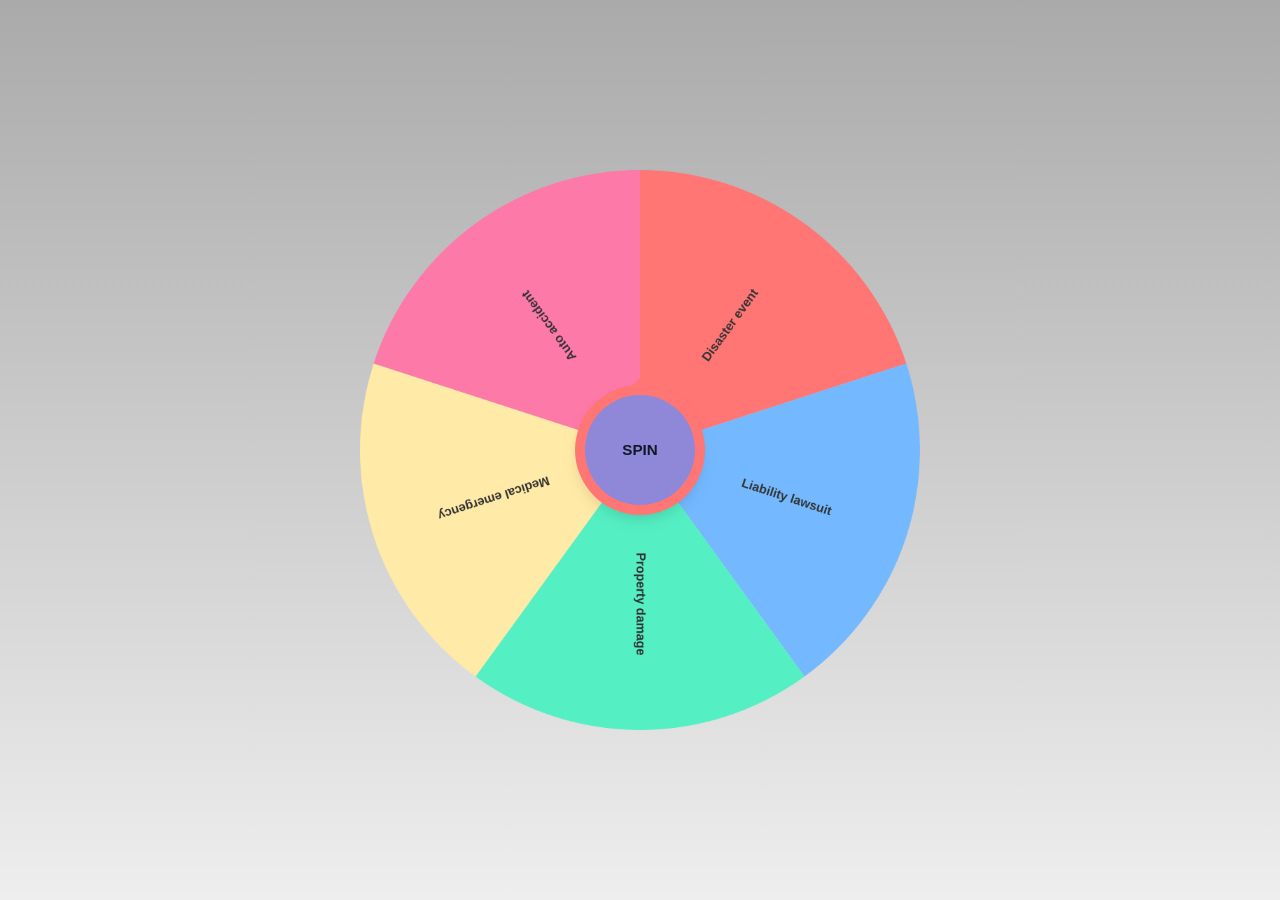
<file: index.html>
<!doctype html>
<html>
  <head>
    <title>Welcome to Spin the Wheel</title>
    <meta charset="UTF-8" />
    <style>
      @import url("https://fonts.googleapis.com/css2?family=Lato:wght@400;700&display=swap");
    </style>
    <link rel="stylesheet" href="src/styles.css" />
  </head>

  <body>
    <div id="spin_the_wheel">
      <canvas id="wheel" width="800" height="800"></canvas>
      <div id="spin"><span>SPIN</span></div>
    </div>
    <script defer src="src/index.js"></script>
  </body>
</html>
</file>
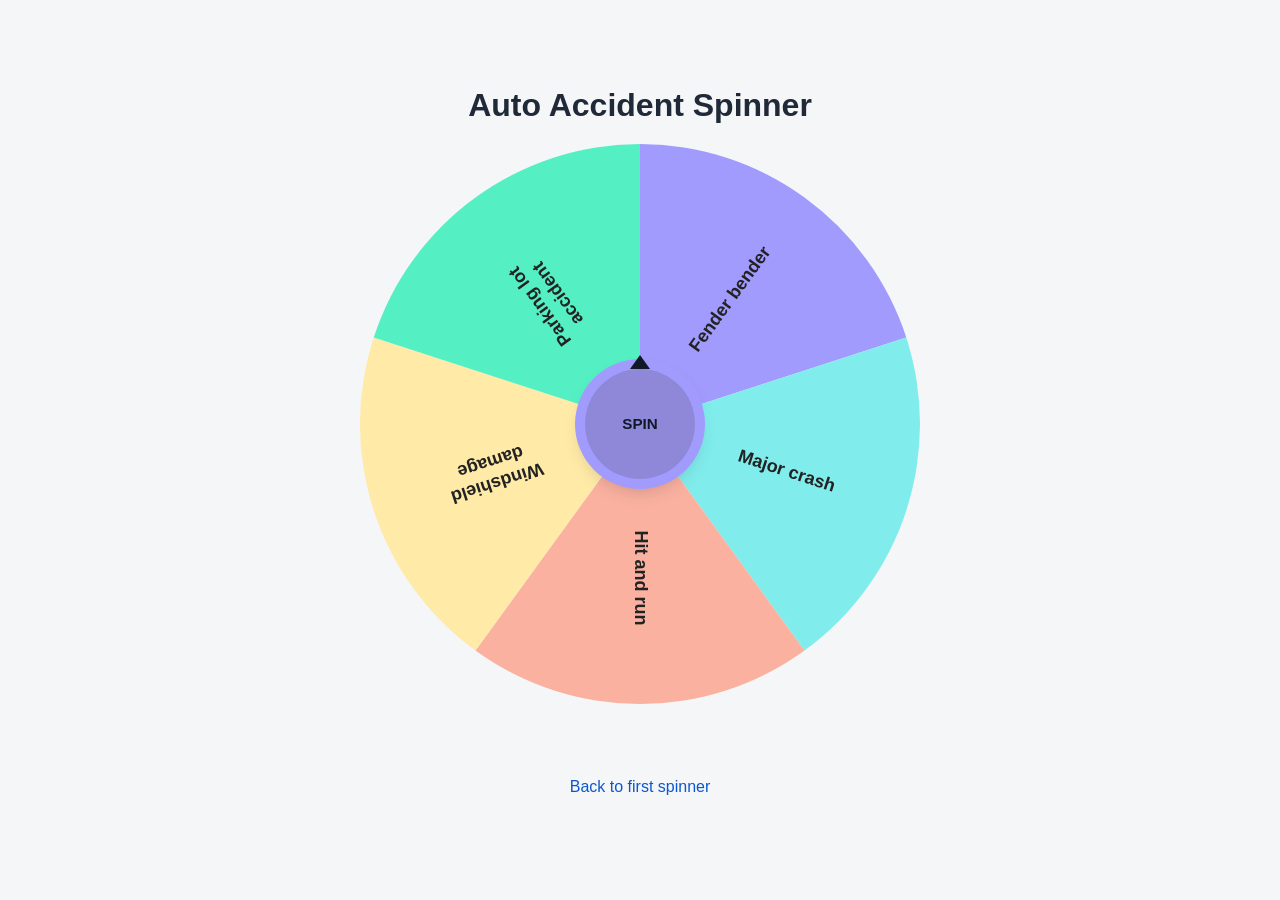
<file: auto/index.html>
<!doctype html>
<html lang="en">
<head>
  <meta charset="UTF-8" />
  <meta name="viewport" content="width=device-width, initial-scale=1.0" />
  <title>Auto Accident Spinner</title>
  <link rel="stylesheet" href="../src/secondary-spinner.css" />
</head>
<body>
  <div class="page-wrap">
    <h1 id="page-title">Auto Accident Spinner</h1>

    <div id="spin_the_wheel">
      <canvas id="wheel" width="560" height="560"></canvas>
      <div id="spin"><span>SPIN</span></div>
    </div>

    <div id="result"></div>

    <div class="back-link">
      <a href="/">Back to first spinner</a>
    </div>
  </div>

  <script src="../src/secondary-spinner.js"></script>
  <script>
    createSecondarySpinner({
      title: "Auto Accident Spinner",
      sectors: [
        { color: "#a29bfe", text: "#222222", label: "Fender bender" },
        { color: "#81ecec", text: "#222222", label: "Major crash" },
        { color: "#fab1a0", text: "#222222", label: "Hit and run" },
        { color: "#ffeaa7", text: "#222222", label: "Windshield damage" },
        { color: "#55efc4", text: "#222222", label: "Parking lot accident" }
      ]
    });
  </script>
</body>
</html>
</file>
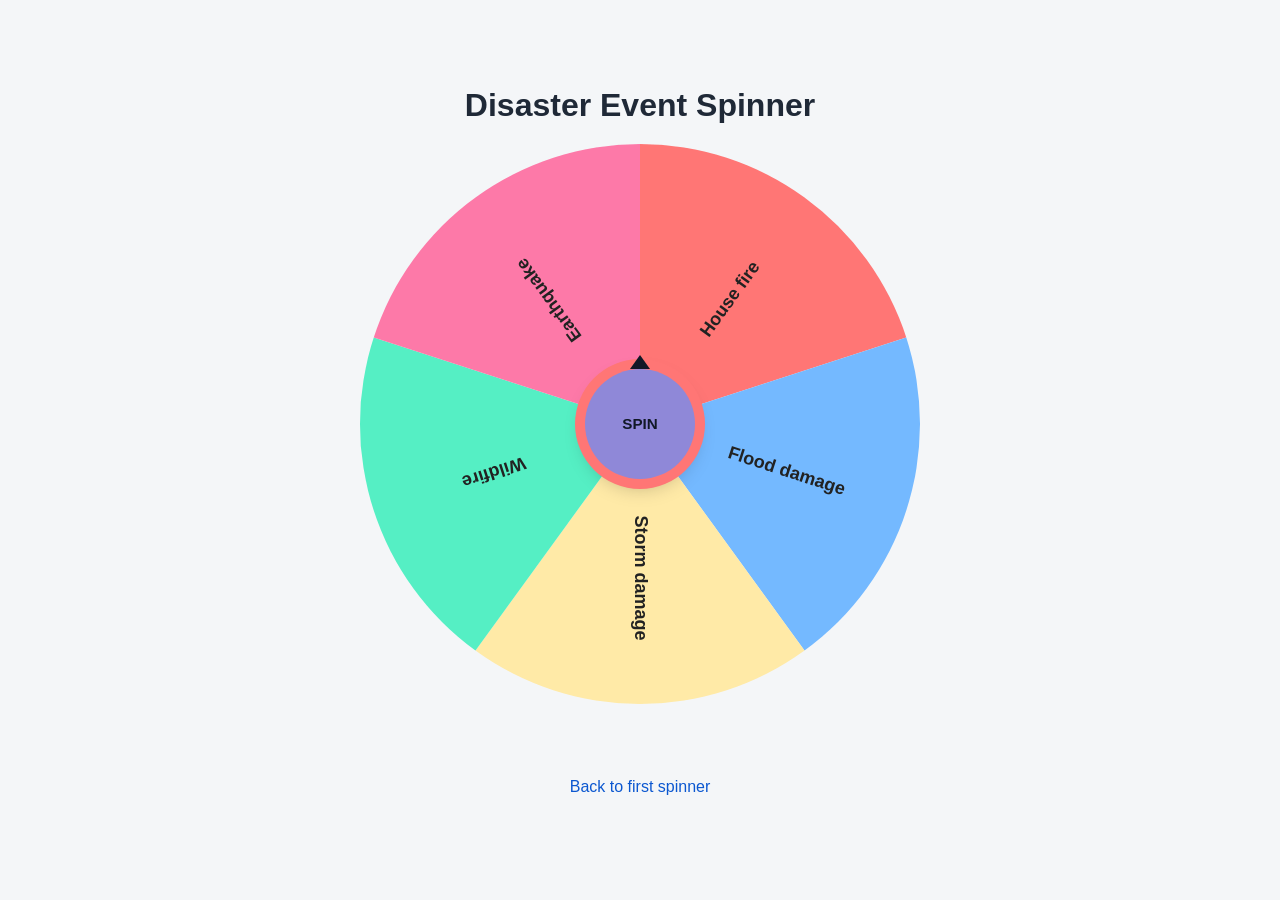
<file: disaster/index.html>
<!doctype html>
<html lang="en">
<head>
  <meta charset="UTF-8" />
  <meta name="viewport" content="width=device-width, initial-scale=1.0" />
  <title>Disaster Event Spinner</title>
  <link rel="stylesheet" href="../src/secondary-spinner.css" />
</head>
<body>
  <div class="page-wrap">
    <h1 id="page-title">Disaster Event Spinner</h1>

    <div id="spin_the_wheel">
      <canvas id="wheel" width="560" height="560"></canvas>
      <div id="spin"><span>SPIN</span></div>
    </div>

    <div id="result"></div>

    <div class="back-link">
      <a href="/">Back to first spinner</a>
    </div>
  </div>

  <script src="../src/secondary-spinner.js"></script>
  <script>
    createSecondarySpinner({
      title: "Disaster Event Spinner",
      sectors: [
        { color: "#ff7675", text: "#222222", label: "House fire" },
        { color: "#74b9ff", text: "#222222", label: "Flood damage" },
        { color: "#ffeaa7", text: "#222222", label: "Storm damage" },
        { color: "#55efc4", text: "#222222", label: "Wildfire" },
        { color: "#fd79a8", text: "#222222", label: "Earthquake" }
      ]
    });
  </script>
</body>
</html>
</file>
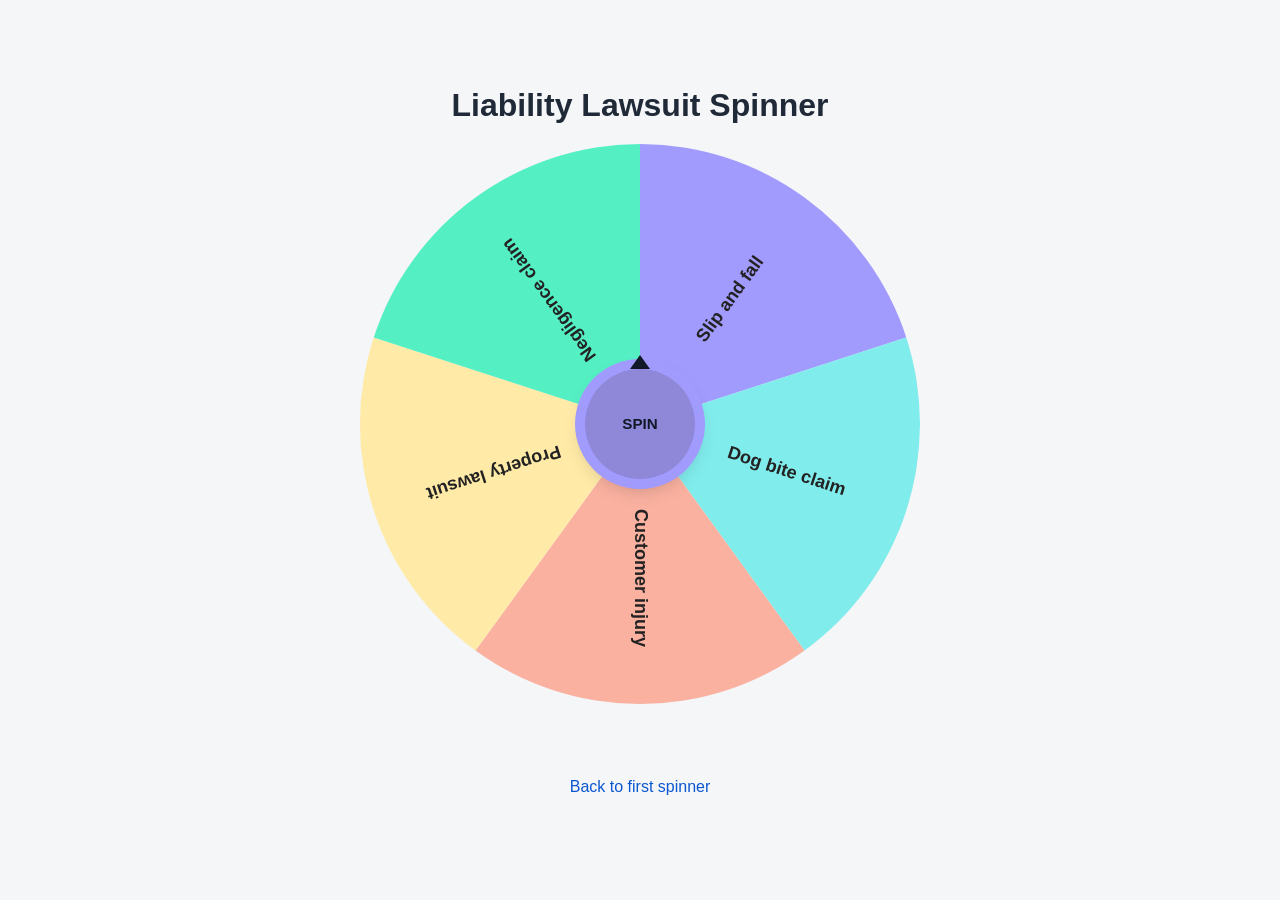
<file: liability/index.html>
<!doctype html>
<html lang="en">
<head>
  <meta charset="UTF-8" />
  <meta name="viewport" content="width=device-width, initial-scale=1.0" />
  <title>Liability Lawsuit Spinner</title>
  <link rel="stylesheet" href="../src/secondary-spinner.css" />
</head>
<body>
  <div class="page-wrap">
    <h1 id="page-title">Liability Lawsuit Spinner</h1>

    <div id="spin_the_wheel">
      <canvas id="wheel" width="560" height="560"></canvas>
      <div id="spin"><span>SPIN</span></div>
    </div>

    <div id="result"></div>

    <div class="back-link">
      <a href="/">Back to first spinner</a>
    </div>
  </div>

  <script src="../src/secondary-spinner.js"></script>
  <script>
    createSecondarySpinner({
      title: "Liability Lawsuit Spinner",
      sectors: [
        { color: "#a29bfe", text: "#222222", label: "Slip and fall" },
        { color: "#81ecec", text: "#222222", label: "Dog bite claim" },
        { color: "#fab1a0", text: "#222222", label: "Customer injury" },
        { color: "#ffeaa7", text: "#222222", label: "Property lawsuit" },
        { color: "#55efc4", text: "#222222", label: "Negligence claim" }
      ]
    });
  </script>
</body>
</html>
</file>
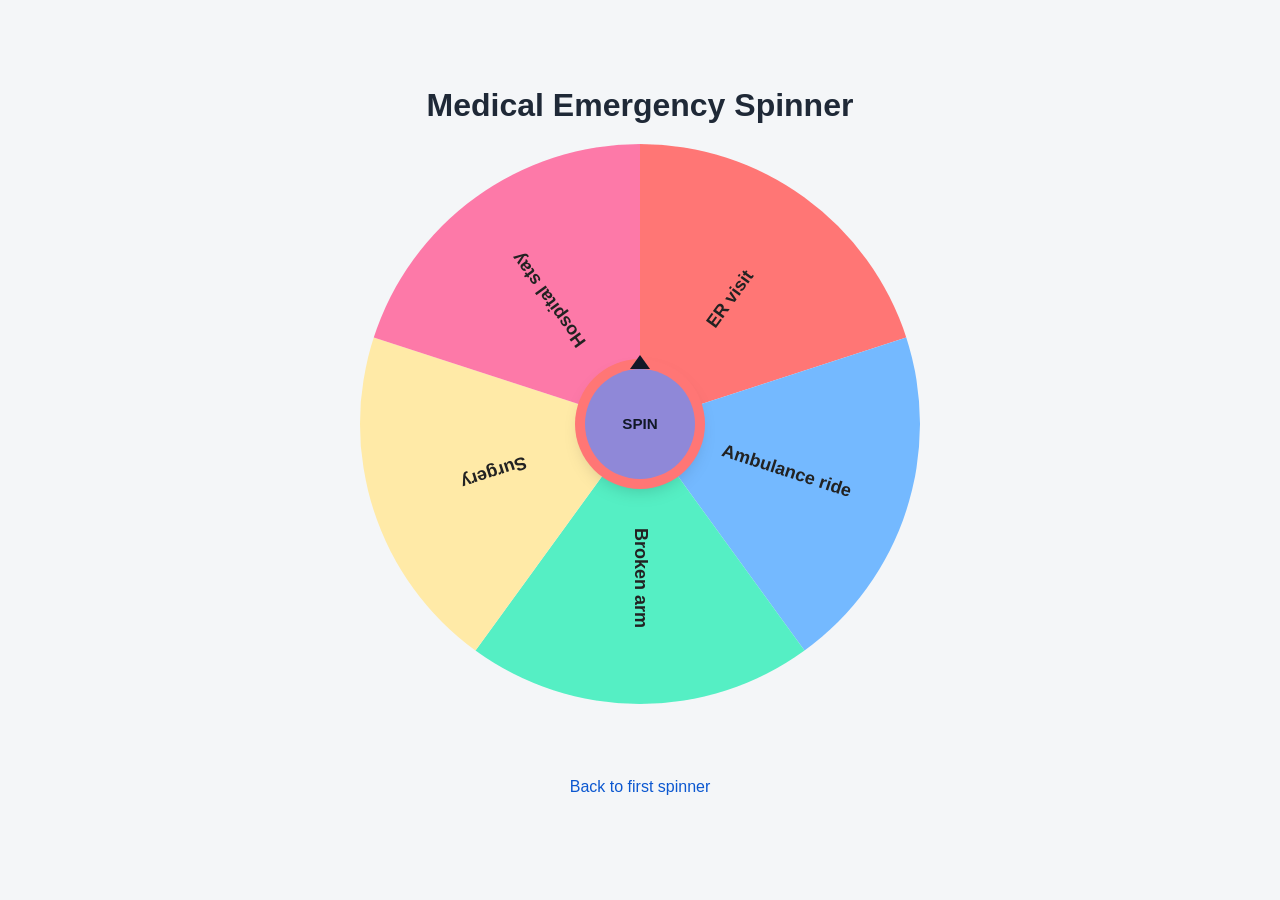
<file: medical/index.html>
<!doctype html>
<html lang="en">
<head>
  <meta charset="UTF-8" />
  <meta name="viewport" content="width=device-width, initial-scale=1.0" />
  <title>Medical Emergency Spinner</title>
  <link rel="stylesheet" href="../src/secondary-spinner.css" />
</head>
<body>
  <div class="page-wrap">
    <h1 id="page-title">Medical Emergency Spinner</h1>

    <div id="spin_the_wheel">
      <canvas id="wheel" width="560" height="560"></canvas>
      <div id="spin"><span>SPIN</span></div>
    </div>

    <div id="result"></div>

    <div class="back-link">
      <a href="/">Back to first spinner</a>
    </div>
  </div>

  <script src="../src/secondary-spinner.js"></script>
  <script>
    createSecondarySpinner({
      title: "Medical Emergency Spinner",
      sectors: [
        { color: "#ff7675", text: "#222222", label: "ER visit" },
        { color: "#74b9ff", text: "#222222", label: "Ambulance ride" },
        { color: "#55efc4", text: "#222222", label: "Broken arm" },
        { color: "#ffeaa7", text: "#222222", label: "Surgery" },
        { color: "#fd79a8", text: "#222222", label: "Hospital stay" }
      ]
    });
  </script>
</body>
</html>
</file>
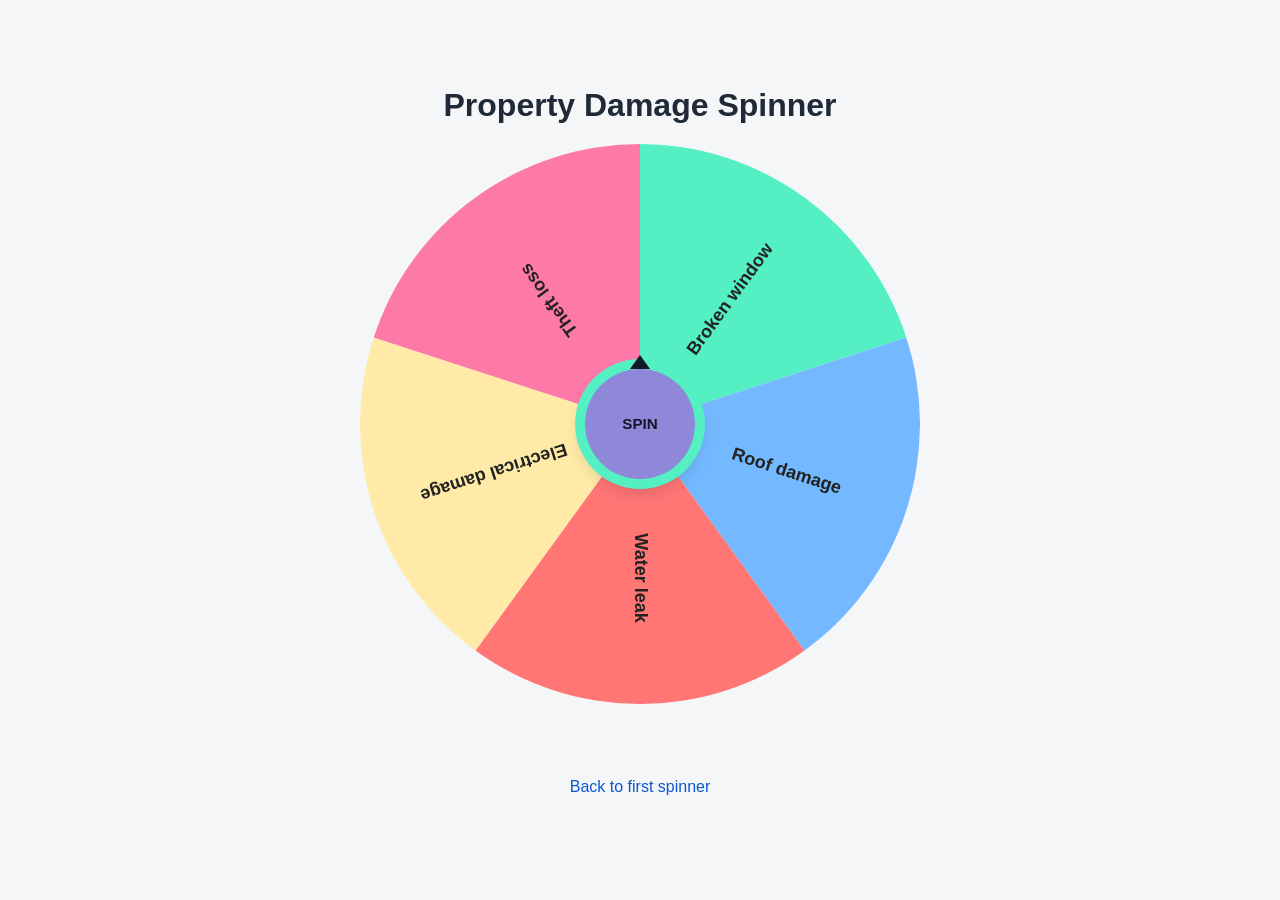
<file: property/index.html>
<!doctype html>
<html lang="en">
<head>
  <meta charset="UTF-8" />
  <meta name="viewport" content="width=device-width, initial-scale=1.0" />
  <title>Property Damage Spinner</title>
  <link rel="stylesheet" href="../src/secondary-spinner.css" />
</head>
<body>
  <div class="page-wrap">
    <h1 id="page-title">Property Damage Spinner</h1>

    <div id="spin_the_wheel">
      <canvas id="wheel" width="560" height="560"></canvas>
      <div id="spin"><span>SPIN</span></div>
    </div>

    <div id="result"></div>

    <div class="back-link">
      <a href="/">Back to first spinner</a>
    </div>
  </div>

  <script src="../src/secondary-spinner.js"></script>
  <script>
    createSecondarySpinner({
      title: "Property Damage Spinner",
      sectors: [
        { color: "#55efc4", text: "#222222", label: "Broken window" },
        { color: "#74b9ff", text: "#222222", label: "Roof damage" },
        { color: "#ff7675", text: "#222222", label: "Water leak" },
        { color: "#ffeaa7", text: "#222222", label: "Electrical damage" },
        { color: "#fd79a8", text: "#222222", label: "Theft loss" }
      ]
    });
  </script>
</body>
</html>
</file>
<file: src/styles.css>
* {
  margin: 0;
  padding: 0;
  box-sizing: border-box;
}

body {
  min-height: 100vh;
  display: grid;
  place-items: center;
  background: linear-gradient(to bottom, #aaaaaa, #eeeeee);
}

#spin_the_wheel {
  position: relative;
  width: min(90vw, 560px);
  aspect-ratio: 1 / 1;
  display: grid;
  place-items: center;
  overflow: visible;
}

#wheel {
  width: 100%;
  height: 100%;
  display: block;
  transform-origin: 50% 50%;
}

#spin {
  position: absolute;
  top: 50%;
  left: 50%;
  transform: translate(-50%, -50%);

  width: 110px;
  height: 110px;
  border-radius: 50%;

  display: grid;
  place-items: center;

  font: 800 0.95rem/1 Arial, sans-serif;
  text-transform: uppercase;
  text-align: center;

  background: #8f88d8;
  color: #1f1f2e;

  box-shadow:
    0 0 0 10px currentColor,
    0 8px 20px rgba(0, 0, 0, 0.25);

  cursor: pointer;
  user-select: none;
  z-index: 10;
}

#spin span {
  color: #111827;
}

#spin::after {
  content: "";
  position: absolute;
  left: 50%;
  top: -14px;
  transform: translateX(-50%);
  border-left: 10px solid transparent;
  border-right: 10px solid transparent;
  border-bottom: 14px solid currentColor;
}

#spin::after {
  content: "";
  position: absolute;
  left: 50%;
  top: -17px;
  transform: translateX(-50%);
  border: 10px solid transparent;
  border-bottom-color: currentColor;
  border-top: none;
}

.row {
  display: flex;
  flex-direction: row;
  flex-wrap: wrap;
  width: 100%;
}

.column {
  display: flex;
  flex-direction: column;
  flex-basis: 100%;
  flex: 1;
}
</file>
<file: src/secondary-spinner.css>
html, body {
  margin: 0;
  padding: 0;
  min-height: 100%;
  font-family: Arial, sans-serif;
  background: #f4f6f8;
  color: #1f2937;
}

body {
  display: flex;
  justify-content: center;
  align-items: center;
}

.page-wrap {
  width: 100%;
  max-width: 900px;
  min-height: 100vh;
  box-sizing: border-box;
  display: flex;
  flex-direction: column;
  align-items: center;
  justify-content: center;
  gap: 20px;
  padding: 24px 16px 40px;
  text-align: center;
}

h1 {
  margin: 0;
  font-size: 2rem;
  line-height: 1.2;
}

#spin_the_wheel {
  position: relative;
  width: min(90vw, 560px);
  height: min(90vw, 560px);
  display: grid;
  place-items: center;
  overflow: visible;
}

#wheel {
  width: 100%;
  height: 100%;
  display: block;
  transform-origin: 50% 50%;
}

#spin {
  position: absolute;
  top: 50%;
  left: 50%;
  transform: translate(-50%, -50%);

  width: 110px;
  height: 110px;
  border-radius: 50%;

  display: grid;
  place-items: center;

  font: 800 0.95rem/1 Arial, sans-serif;
  text-transform: uppercase;
  text-align: center;

  background: #8f88d8;
  color: #1f1f2e;

  box-shadow:
    0 0 0 10px currentColor,
    0 8px 20px rgba(0, 0, 0, 0.25);

  cursor: pointer;
  user-select: none;
  z-index: 10;
}

#spin::after {
  content: "";
  position: absolute;
  left: 50%;
  top: -14px;
  transform: translateX(-50%);
  border-left: 10px solid transparent;
  border-right: 10px solid transparent;
  border-bottom: 14px solid #111827;
}

#result {
  min-height: 32px;
  font-size: 1.1rem;
  font-weight: 700;
  line-height: 1.4;
  padding: 0 12px;
}

.back-link {
  font-size: 1rem;
  line-height: 1.4;
}

.back-link a {
  color: #0b57d0;
  text-decoration: none;
}

.back-link a:hover {
  text-decoration: underline;
}

#spin span {
  color: #111827;
}
</file>
